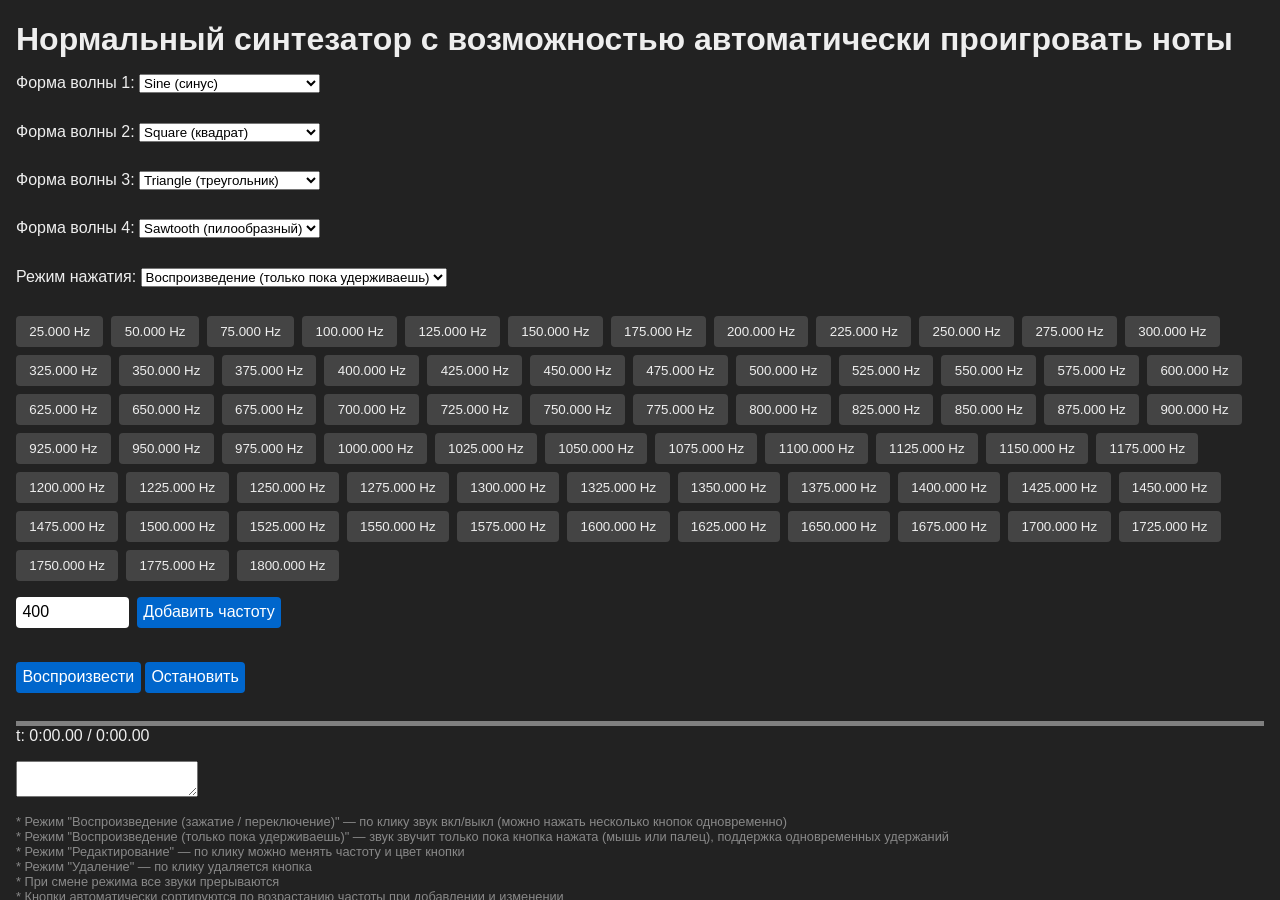
<file: index.html>
<!DOCTYPE html>
<html lang="ru">
<head>
  <meta charset="UTF-8">
  <meta http-equiv="refresh" content="0; url=синтезатор.html">
  <title>Синтезатор с частотами вместо нот</title>
</head>
<body>
</body>
</html>
</file>
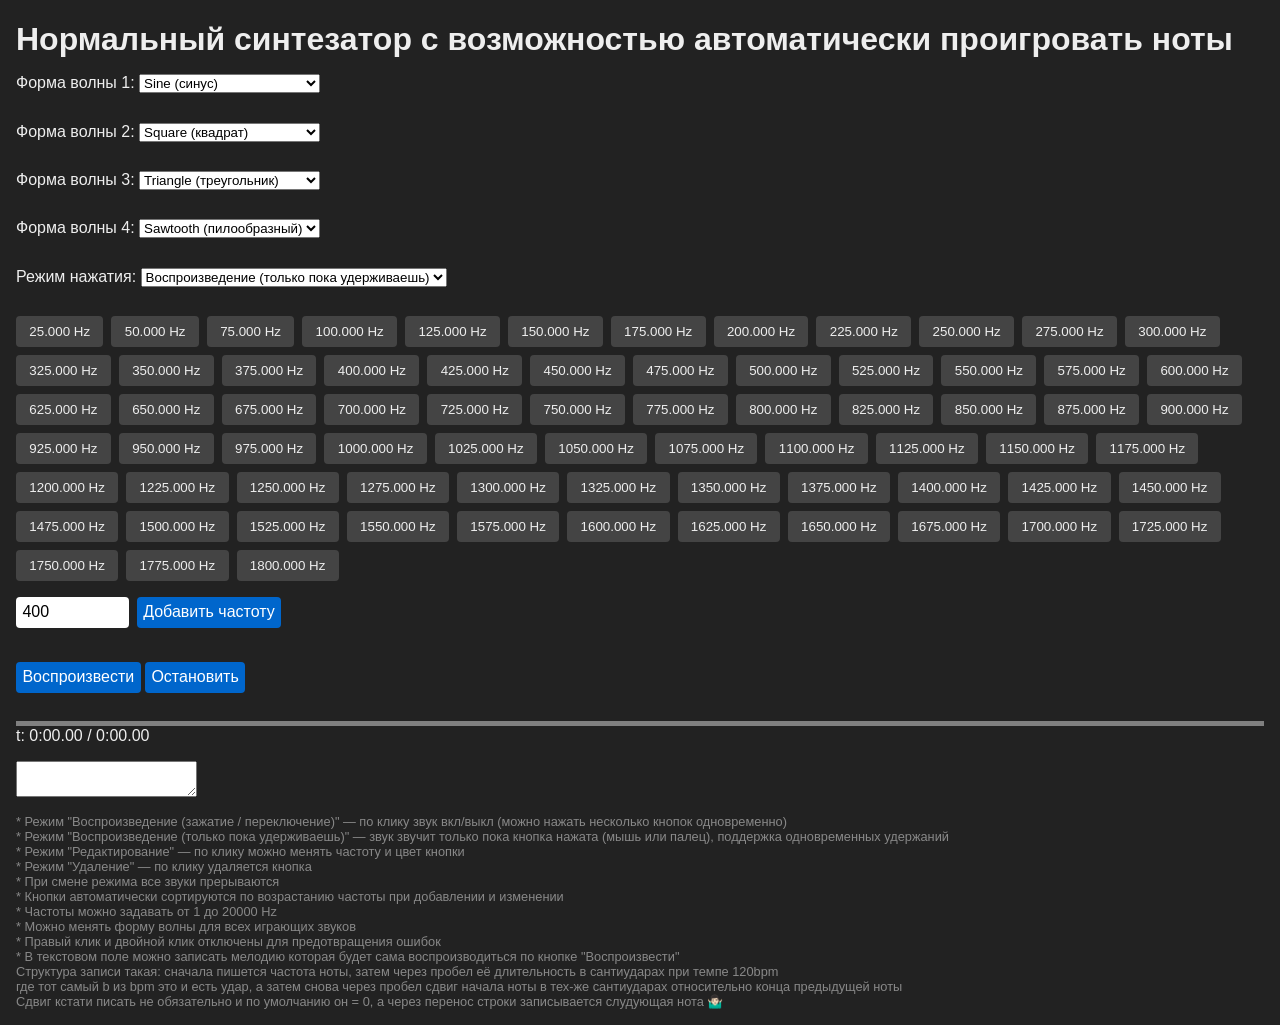
<file: синтезатор.html>
<!DOCTYPE html>
<html lang="ru">
<head>
<meta charset="UTF-8" />
<meta name="viewport" content="width=device-width, initial-scale=1" />
<title>Синтезатор с частотами вместо нот</title>
<link rel="stylesheet" href="assets/css/styles.css">
</head>
<body>

<h1>Нормальный синтезатор с возможностью автоматически проигровать ноты</h1>

<label for="waveType">Форма волны 1: </label>
<select id="waveType">
  <option value="sine" selected>Sine (синус)</option>
  <option value="square">Square (квадрат)</option>
  <option value="triangle">Triangle (треугольник)</option>
  <option value="sawtooth">Sawtooth (пилообразный)</option>
</select>

<br><p></p>

<label for="waveType2">Форма волны 2: </label>
<select id="waveType2">
  <option value="none">отключить (без звука)</option>
  <option value="sine">Sine (синус)</option>
  <option value="square" selected>Square (квадрат)</option>
  <option value="triangle">Triangle (треугольник)</option>
  <option value="sawtooth">Sawtooth (пилообразный)</option>
</select>

<br><p></p>

<label for="waveType3">Форма волны 3: </label>
<select id="waveType3">
  <option value="none">отключить (без звука)</option>
  <option value="sine">Sine (синус)</option>
  <option value="square">Square (квадрат)</option>
  <option value="triangle" selected>Triangle (треугольник)</option>
  <option value="sawtooth">Sawtooth (пилообразный)</option>
</select>

<br><p></p>

<label for="waveType4">Форма волны 4: </label>
<select id="waveType4">
  <option value="none">отключить (без звука)</option>
  <option value="sine">Sine (синус)</option>
  <option value="square">Square (квадрат)</option>
  <option value="triangle">Triangle (треугольник)</option>
  <option value="sawtooth" selected>Sawtooth (пилообразный)</option>
</select>

<br><p></p>

<label for="modeSelect">Режим нажатия: </label>
<select id="modeSelect" title="Выбери режим нажатия">
  <option value="play-toggle">Воспроизведение (зажатие / переключение)</option>
  <option value="play-hold" selected>Воспроизведение (только пока удерживаешь)</option>
  <option value="edit">Редактирование</option>
  <option value="delete">Удаление</option>
</select>

<br><p></p>

<div id="buttons">
  <!-- Кнопки с частотами будут здесь -->
</div>

<form id="addFreqForm" onsubmit="return false;">
  <input type="number" id="freqInput" min="0" step="0.000001" value="400" required />
  <button id="addBtn">Добавить частоту</button>
</form>

<br><p></p>

<button id="playBtn">Воспроизвести</button>
<button id="stopBtn">Остановить</button>
<p></p>
<progress id="progressBar" value="0" max="100" style="width: 100%; height: 5px;"></progress>
<div>t: <span id="timeLabel">0:00.00</span> / <span id="totalTime">0:00.00</span></div>
<p></p>
<textarea id="textbox1"></textarea>
<p id="label1"></p>

<script src="assets/js/main.js"></script>

<p style="font-size:0.8em; margin-top:1em; color:#888;">
* Режим "Воспроизведение (зажатие / переключение)" — по клику звук вкл/выкл (можно нажать несколько кнопок одновременно)<br>
* Режим "Воспроизведение (только пока удерживаешь)" — звук звучит только пока кнопка нажата (мышь или палец), поддержка одновременных удержаний<br>
* Режим "Редактирование" — по клику можно менять частоту и цвет кнопки<br>
* Режим "Удаление" — по клику удаляется кнопка<br>
* При смене режима все звуки прерываются<br>
* Кнопки автоматически сортируются по возрастанию частоты при добавлении и изменении<br>
* Частоты можно задавать от 1 до 20000 Hz<br>
* Можно менять форму волны для всех играющих звуков<br>
* Правый клик и двойной клик отключены для предотвращения ошибок<br>
* В текстовом поле можно записать мелодию которая будет сама воспроизводиться по кнопке "Воспроизвести"<br>
   Структура записи такая: сначала пишется частота ноты, затем через пробел её длительность в сантиударах при темпе 120bpm<br>
   где тот самый b из bpm это и есть удар, а затем снова через пробел сдвиг начала ноты в тех-же сантиударах относительно конца предыдущей ноты<br>
   Сдвиг кстати писать не обязательно и по умолчанию он = 0, а через перенос строки записывается слудующая нота 🤷🏻‍♂️
</p>

</body>
</html>
</file>
<file: assets/css/styles.css>
body {
  font-family: sans-serif;
  margin: 1em;
  background: #222;
  color: #eee;
}
h1 {
  margin-bottom: 0.5em;
}
#waveType, #waveType2, #waveType3, #waveType4, #modeSelect {
  margin-bottom: 1em;
  margin-right: 0.5em;
}
#buttons {
  display: flex;
  flex-wrap: wrap;
  gap: 0.5em;
}
button.tone-btn {
  padding: 0.6em 1em;
  background: #444;
  border: none;
  border-radius: 4px;
  color: #eee;
  cursor: pointer;
  user-select: none;
  min-width: 70px;
  text-align: center;
  transition: background-color 0.15s;
}
button.tone-btn.active {
  background: #0a0;
  color: #0f0;
}
button.tone-btn:hover {
  background: #666;
}
#addFreqForm {
  margin-top: 1em;
  display: flex;
  gap: 0.5em;
  flex-wrap: wrap;
}
#addFreqForm input, #addFreqForm button, #playBtn, #stopBtn {
  font-size: 1em;
  padding: 0.4em;
  border-radius: 4px;
  border: none;
}
#addFreqForm input[type="number"] {
  width: 100px;
}
#addFreqForm button, #playBtn, #stopBtn {
  background: #06c;
  color: white;
  cursor: pointer;
  min-width: 80px;
}
#addFreqForm button:hover {
  background: #09f;
}
label {
  user-select: none;
}
#label1 {
  white-space: pre-wrap;  /* → реальный перенос строки! */
  font-family: monospace; /* красивые пробелы */
}
#progressBar {
  width: 100%;
  height: 24px;
  border-radius: 12px;
  background: #444;
  accent-color: #00eeee; 
}
</file>
